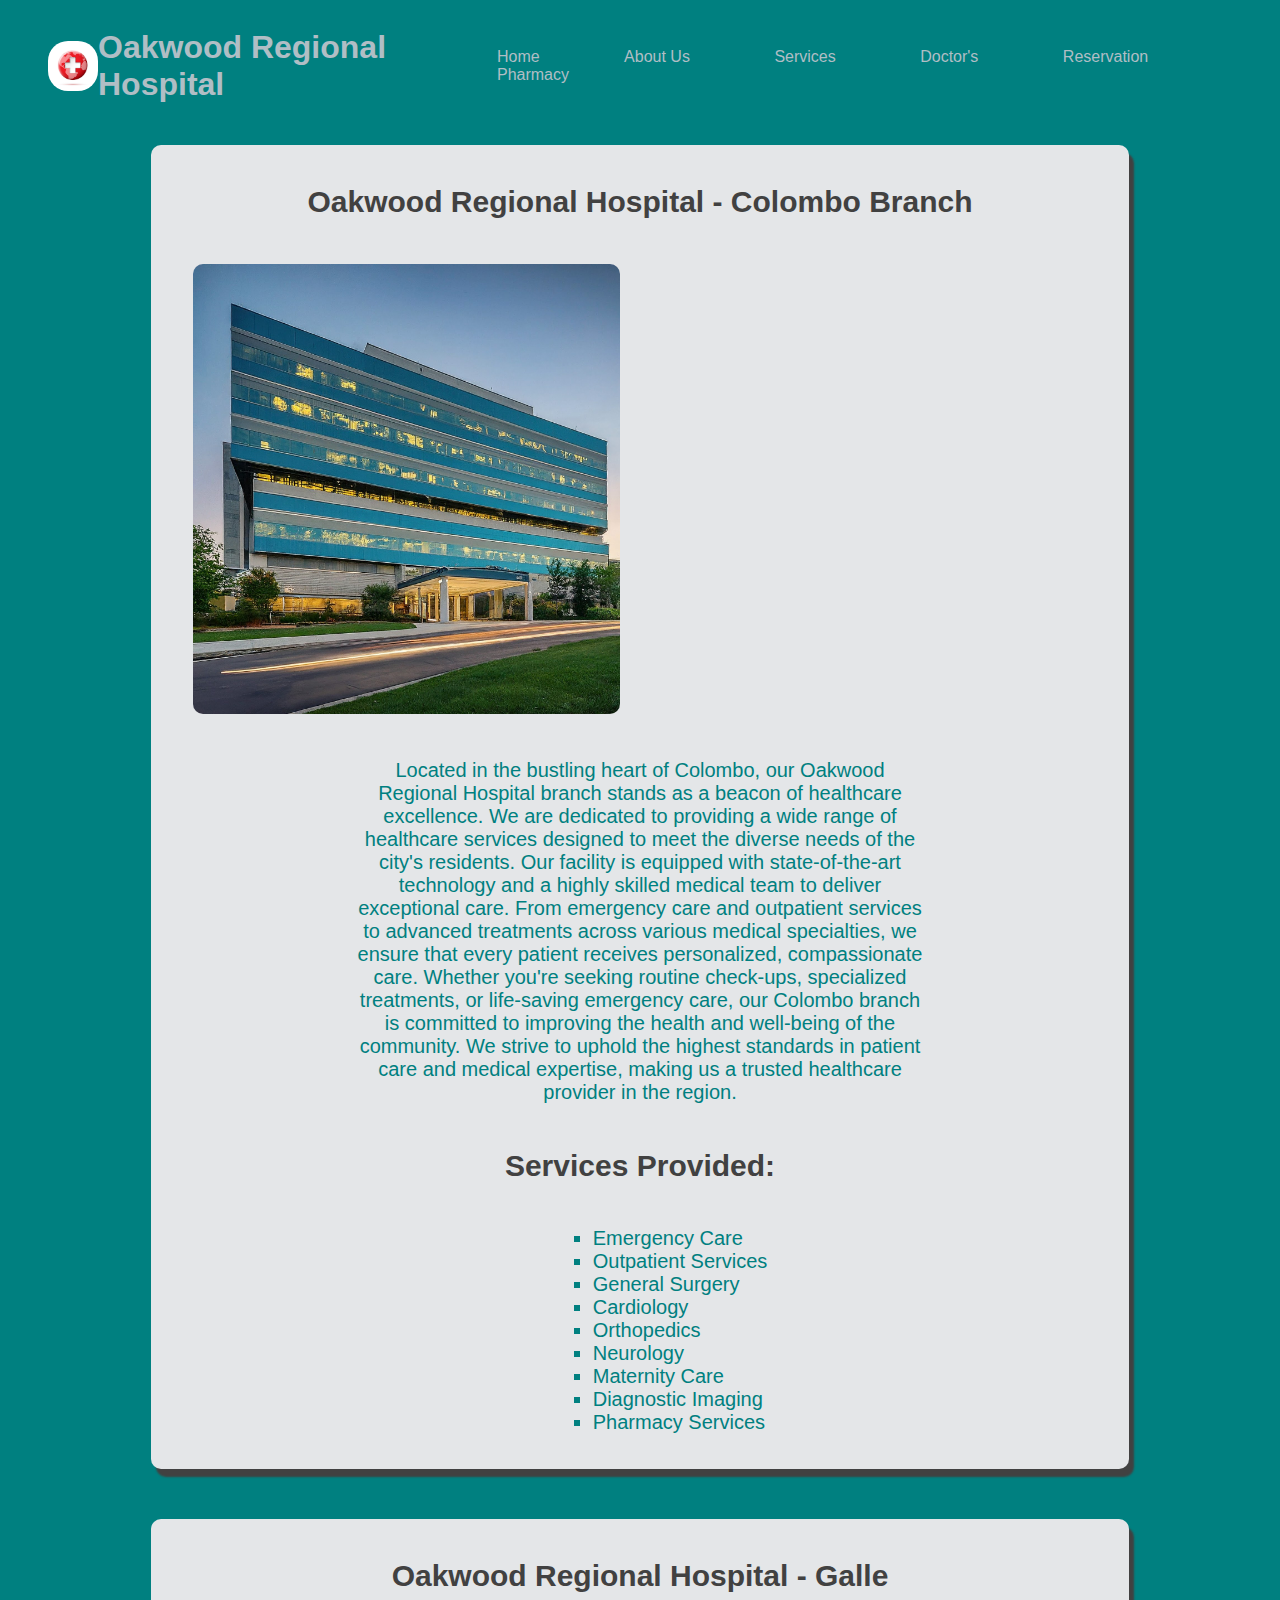
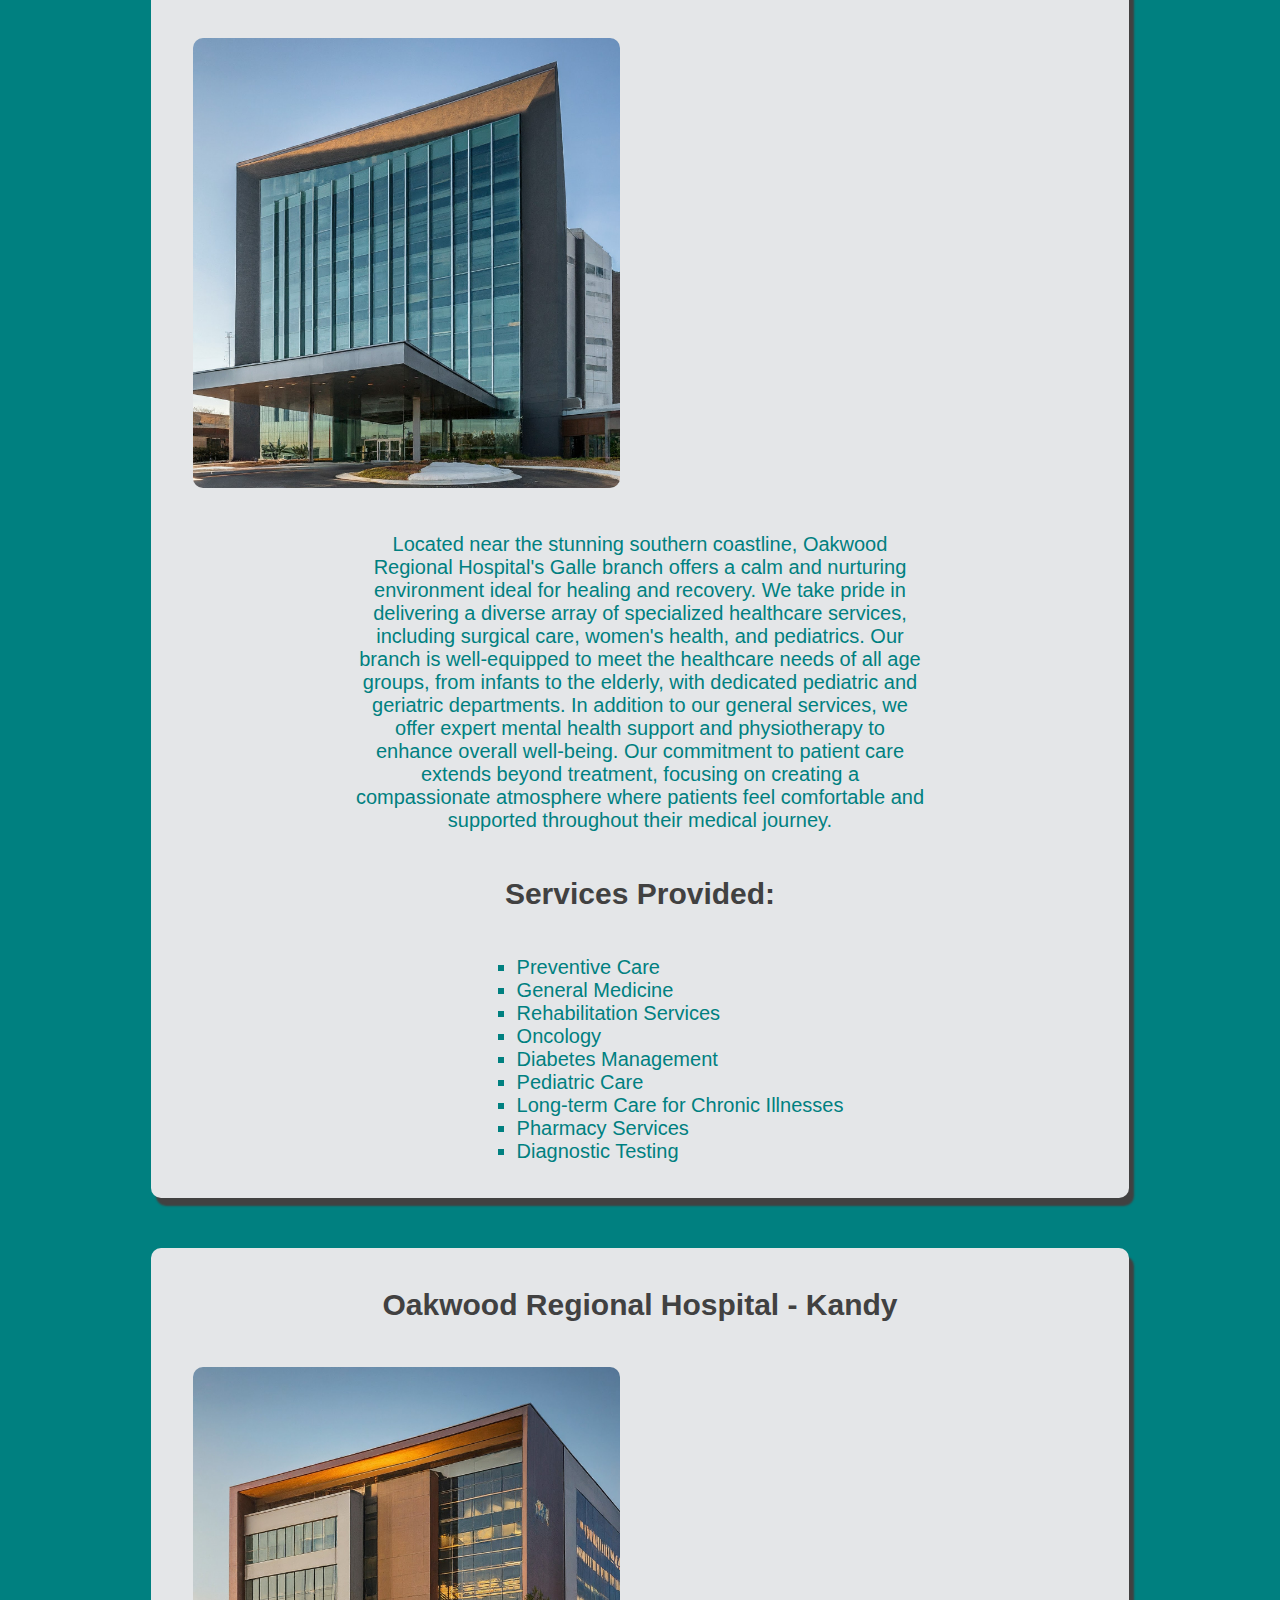
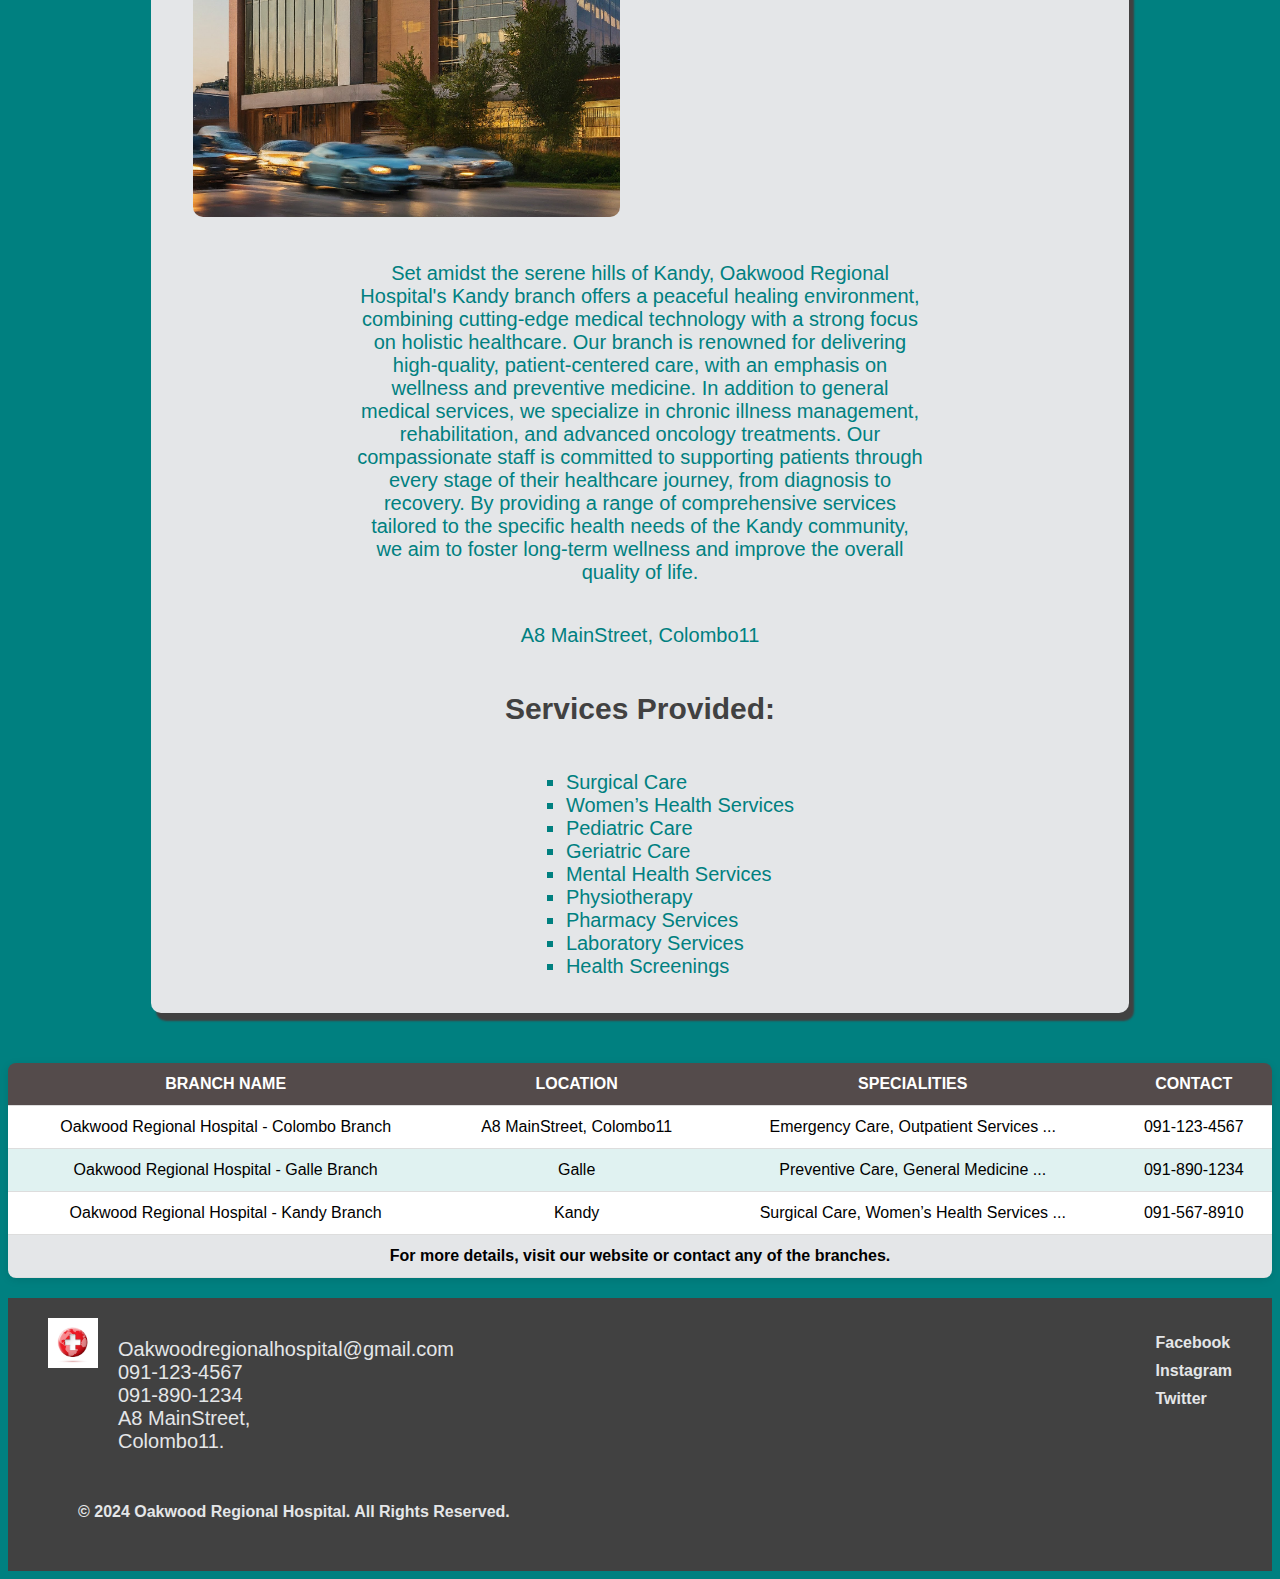
<file: aboutus.html>
<!DOCTYPE html>
<html lang="en">
<head>
    <meta charset="UTF-8">
    <meta name="viewport" content="width=device-width, initial-scale=1.0">
    <link rel="stylesheet" href="styles.css">
    <link rel="apple-touch-icon" sizes="180x180" href="logo/apple-touch-icon.png">
    <link rel="icon" type="image/png" sizes="32x32" href="logo/favicon-32x32.png">
    <link rel="icon" type="image/png" sizes="16x16" href="logo/favicon-16x16.png">
    <link rel="manifest" href="logo/site.webmanifest">
    <link rel="mask-icon" href="logo/safari-pinned-tab.svg" color="#00796b">
    <meta name="apple-mobile-web-app-title" content="Oakwood Regional Hospital">
    <meta name="application-name" content="Oakwood Regional Hospital">
    <meta name="msapplication-TileColor" content="#b91d47">
    <meta name="theme-color" content="#ffffff">
    <title>Oakwood Regional Hospital</title>
</head>
<body>
    <header>
        <img id="logo" src="logo/mainlogo.jpg" alt="Logo">
        <h1>Oakwood Regional Hospital</h1>
        <nav>
            <a href="home.html">Home</a>
            <a href="aboutus.html">About Us</a>
            <a href="services.html">Services</a>
            <a href="doctor's.html">Doctor's</a>
            <a href="reservation.html">Reservation</a>
            <a href="pharmacy.html">Pharmacy</a>
        </nav>
    </header>
    <main>
        <section class="section">
            <div class="title"><h2>Oakwood Regional Hospital - Colombo Branch</h2></div>
            <div class="flex-container">
                <div class="image-content">
                    <img src="images/main01.jpeg" alt="image 01">
                </div>
                <div class="map-content">
                    <iframe src="https://www.google.com/maps/embed?pb=!1m18!1m12!1m3!1d3961.0079492261757!2d79.8757095!3d6.8896503!2m3!1f0!2f0!3f0!3m2!1i1024!2i768!4f13.1!3m3!1m2!1s0x3ae25a2d3e1a1f1b%3A0xe505e16b84fb506e!2sThe%20Lanka%20Hospitals%20Corporation%20PLC!5e0!3m2!1sen!2slk!4v1725702815973!5m2!1sen!2slk" width="600" height="450" style="border:0;" allowfullscreen="" loading="lazy" referrerpolicy="no-referrer-when-downgrade"></iframe>
                </div>
            </div>
            <p>Located in the bustling heart of Colombo, our Oakwood Regional Hospital branch stands as a beacon of healthcare excellence. We are dedicated to providing a wide range of healthcare services designed to meet the diverse needs of the city's residents. Our facility is equipped with state-of-the-art technology and a highly skilled medical team to deliver exceptional care. From emergency care and outpatient services to advanced treatments across various medical specialties, we ensure that every patient receives personalized, compassionate care. Whether you're seeking routine check-ups, specialized treatments, or life-saving emergency care, our Colombo branch is committed to improving the health and well-being of the community. We strive to uphold the highest standards in patient care and medical expertise, making us a trusted healthcare provider in the region.</p>
            <h2>Services Provided:</h2>
            <ul>
                <li>Emergency Care</li>
                <li>Outpatient Services</li>
                <li>General Surgery</li>
                <li>Cardiology</li>
                <li>Orthopedics</li>
                <li>Neurology</li>
                <li>Maternity Care</li>
                <li>Diagnostic Imaging</li>
                <li>Pharmacy Services</li>
            </ul>
        </section>
        
        <section class="section">
            <div class="title"><h2>Oakwood Regional Hospital - Galle</h2></div>
            <div class="flex-container">
                <div class="image-content">
                    <img src="images/main02.jpeg" alt="image 01">
                </div>
                <div class="map-content">
                    <iframe src="https://www.google.com/maps/embed?pb=!1m18!1m12!1m3!1d3967.70073819924!2d80.2159411!3d6.0357427999999995!2m3!1f0!2f0!3f0!3m2!1i1024!2i768!4f13.1!3m3!1m2!1s0x3ae173bb8fdf788b%3A0x66e808382c238ed!2sAsiri%20Hospital%20Galle!5e0!3m2!1sen!2slk!4v1725702697261!5m2!1sen!2slk" width="600" height="450" style="border:0;" allowfullscreen="" loading="lazy" referrerpolicy="no-referrer-when-downgrade"></iframe>
                </div>
            </div>
            <p>Located near the stunning southern coastline, Oakwood Regional Hospital's Galle branch offers a calm and nurturing environment ideal for healing and recovery. We take pride in delivering a diverse array of specialized healthcare services, including surgical care, women's health, and pediatrics. Our branch is well-equipped to meet the healthcare needs of all age groups, from infants to the elderly, with dedicated pediatric and geriatric departments. In addition to our general services, we offer expert mental health support and physiotherapy to enhance overall well-being. Our commitment to patient care extends beyond treatment, focusing on creating a compassionate atmosphere where patients feel comfortable and supported throughout their medical journey.</p>
            <h2>Services Provided:</h2>
            <ul>
                <li>Preventive Care</li>
                <li>General Medicine</li>
                <li>Rehabilitation Services</li>
                <li>Oncology</li>
                <li>Diabetes Management</li>
                <li>Pediatric Care</li>
                <li>Long-term Care for Chronic Illnesses</li>
                <li>Pharmacy Services</li>
                <li>Diagnostic Testing</li>
            </ul>
        </section>
        
        <section class="section">
            <div class="title"><h2>Oakwood Regional Hospital - Kandy</h2></div>
            <div class="flex-container">
                <div class="image-content">
                    <img src="images/main03.jpeg" alt="image 01">
                </div>
                <div class="map-content">
                    <iframe src="https://www.google.com/maps/embed?pb=!1m18!1m12!1m3!1d1978.7987244266967!2d80.63167960000001!3d7.2865578499999994!2m3!1f0!2f0!3f0!3m2!1i1024!2i768!4f13.1!3m3!1m2!1s0x3ae36882b22910bf%3A0x82b71793a1e570c5!2sNational%20Hospital%20-%20Kandy!5e0!3m2!1sen!2slk!4v1725702858815!5m2!1sen!2slk" width="600" height="450" style="border:0;" allowfullscreen="" loading="lazy" referrerpolicy="no-referrer-when-downgrade"></iframe>
                </div>
            </div>
            <p>Set amidst the serene hills of Kandy, Oakwood Regional Hospital's Kandy branch offers a peaceful healing environment, combining cutting-edge medical technology with a strong focus on holistic healthcare. Our branch is renowned for delivering high-quality, patient-centered care, with an emphasis on wellness and preventive medicine. In addition to general medical services, we specialize in chronic illness management, rehabilitation, and advanced oncology treatments. Our compassionate staff is committed to supporting patients through every stage of their healthcare journey, from diagnosis to recovery. By providing a range of comprehensive services tailored to the specific health needs of the Kandy community, we aim to foster long-term wellness and improve the overall quality of life.</p>
            <p>A8 MainStreet, Colombo11</p>
            <h2>Services Provided:</h2>
            <ul>
                <li>Surgical Care</li>
                <li>Women’s Health Services</li>
                <li>Pediatric Care</li>
                <li>Geriatric Care</li>
                <li>Mental Health Services</li>
                <li>Physiotherapy</li>
                <li>Pharmacy Services</li>
                <li>Laboratory Services</li>
                <li>Health Screenings</li>
            </ul>
        </section>
        <table>
            <thead>
                <tr>
                    <th>Branch Name</th>
                    <th>Location</th>
                    <th>Specialities</th>
                    <th>Contact</th>
                </tr>
            </thead>
            <tbody>
                <tr>
                    <td class="title">Oakwood Regional Hospital - Colombo Branch</td>
                    <td>A8 MainStreet, Colombo11</td>
                    <td>Emergency Care, Outpatient Services ...</td>
                    <td>091-123-4567</td>
                </tr>
                <tr>
                    <td class="title">Oakwood Regional Hospital - Galle Branch</td>
                    <td>Galle</td>
                    <td>Preventive Care, General Medicine ...</td>
                    <td>091-890-1234</td>
                </tr>
                <tr>
                    <td class="title">Oakwood Regional Hospital - Kandy Branch</td>
                    <td>Kandy</td>
                    <td>Surgical Care, Women’s Health Services ...</td>
                    <td>091-567-8910</td>
                </tr>
            </tbody>
            <tfoot>
                <tr>
                    <td colspan="4">For more details, visit our website or contact any of the branches.</td>
                </tr>
            </tfoot>
        </table>
    </main>
    <footer>
        <div class="footer-container">
            <div class="footer-left">
                <img src="logo/mainlogo.jpg" alt="Logo" class="footer-logo">
                <p>Oakwoodregionalhospital@gmail.com<br>091-123-4567 <br>091-890-1234 <br>A8 MainStreet, Colombo11.</p>
            </div>
            <div class="footer-right">
                <ul>
                    <li><a href="#">Facebook</a></li>
                    <li><a href="#">Instagram</a></li>
                    <li><a href="#">Twitter</a></li>
                </ul>
            </div>
        </div>
        <div class="footer-bottom">
            <p>&copy; 2024 Oakwood Regional Hospital. All Rights Reserved.</p>
        </div>
    </footer>
</body>
</html>
</file>
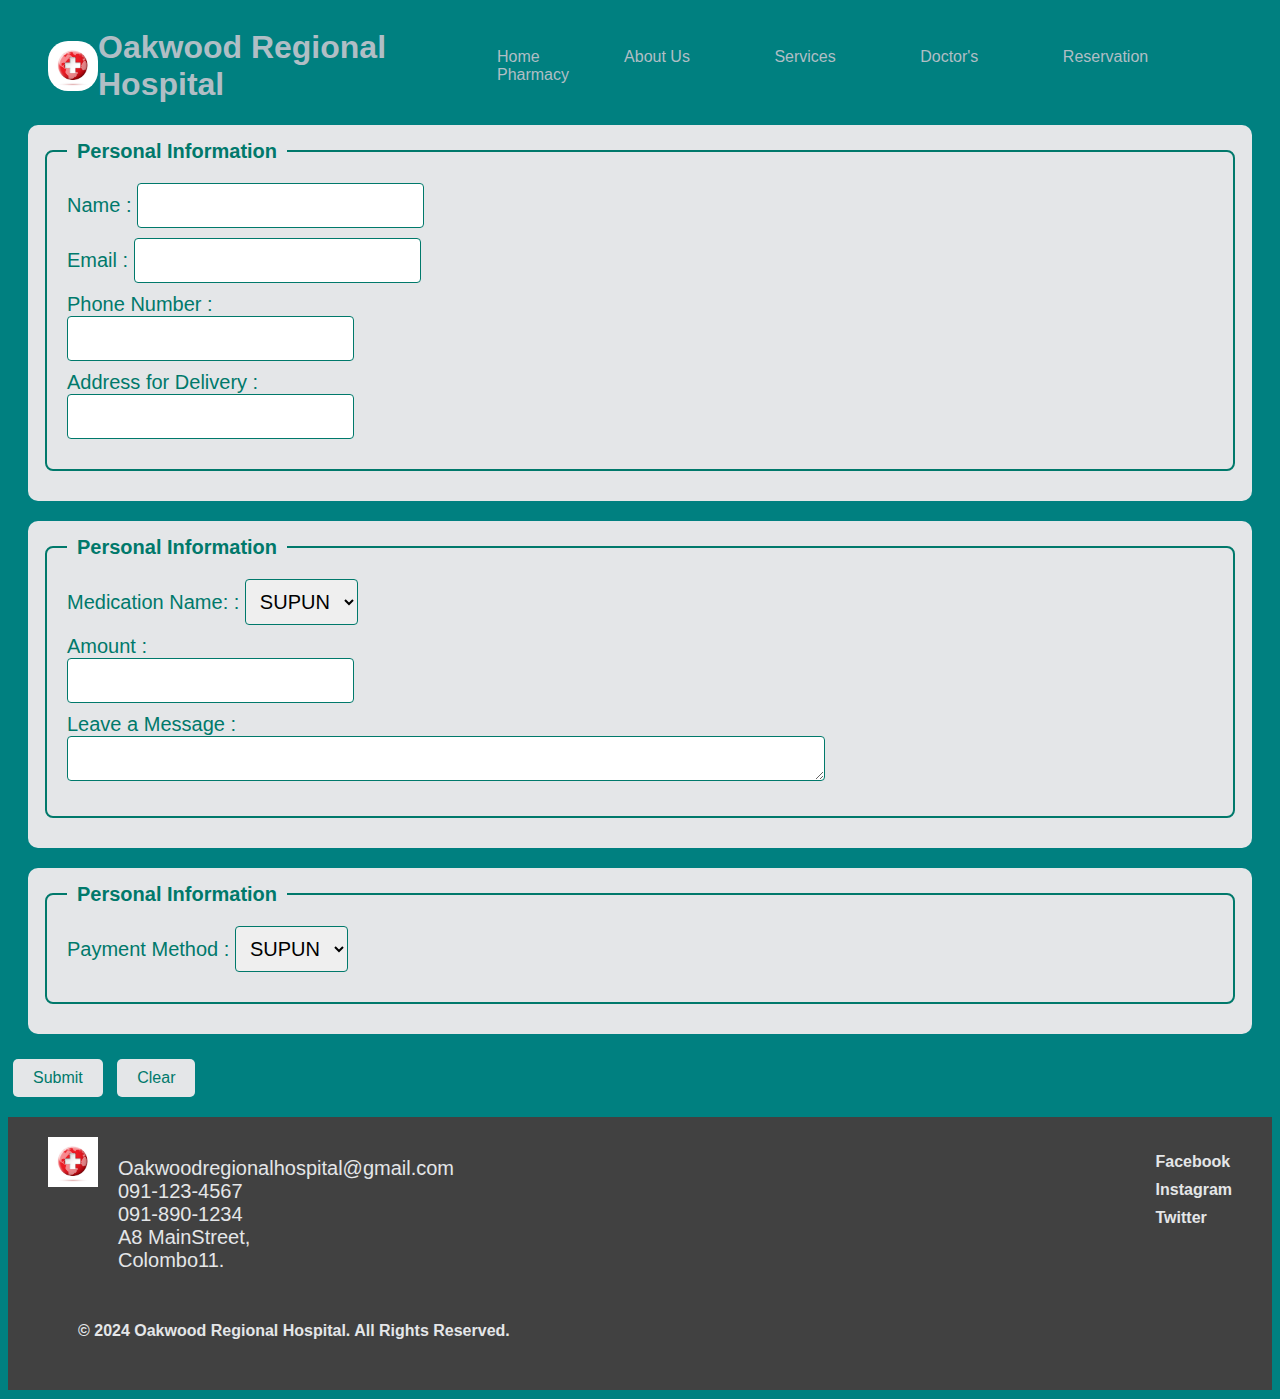
<file: pharmacy.html>
<!DOCTYPE html>
<html lang="en">
<head>
    <meta charset="UTF-8">
    <meta name="viewport" content="width=device-width, initial-scale=1.0">
    <link rel="stylesheet" href="styles.css">
    <link rel="apple-touch-icon" sizes="180x180" href="logo/apple-touch-icon.png">
    <link rel="icon" type="image/png" sizes="32x32" href="logo/favicon-32x32.png">
    <link rel="icon" type="image/png" sizes="16x16" href="logo/favicon-16x16.png">
    <link rel="manifest" href="logo/site.webmanifest">
    <link rel="mask-icon" href="logo/safari-pinned-tab.svg" color="#00796b">
    <meta name="apple-mobile-web-app-title" content="Oakwood Regional Hospital">
    <meta name="application-name" content="Oakwood Regional Hospital">
    <meta name="msapplication-TileColor" content="#b91d47">
    <meta name="theme-color" content="#ffffff">
    <title>Oakwood Regional Hospital</title>
</head>
<body>
    <header>
        <img id="logo" src="logo/mainlogo.jpg" alt="Logo">
        <h1>Oakwood Regional Hospital</h1>
        <nav>
            <a href="index.html">Home</a>
            <a href="aboutus.html">About Us</a>
            <a href="services.html">Services</a>
            <a href="doctor's.html">Doctor's</a>
            <a href="reservation.html">Reservation</a>
            <a href="pharmacy.html">Pharmacy</a>
        </nav>
    </header>
    <main>
        <form action="#">
            <section id="form01">
                <fieldset>
                    <legend>Personal Information</legend>
                    
                    <label for="firstName">Name : </label>
                    <input type="text" id="firstName" name="firstName"><br>

                    <label for="email">Email : </label>
                    <input type="email" id="email" name="email"><br>

                    <label for="text">Phone Number : </label><br>
                    <input type="text" name="Phone" id="text" maxlength="10"><br>

                    <label for="address">Address for Delivery : </label><br>
                    <input type="text" id="address" name="address"><br>

                </fieldset>
            </section>
            <section id="form02">
                <fieldset>

                    <legend>Personal Information</legend>
                    
                    <label for="medicationname">Medication Name:  : </label>
                    <select name="medicationname" id="medicationname">
                        <option value="onetime">SUPUN</option>
                        <option value="monthly">KASUN</option>
                        <option value="annual">KAMAL</option>
                    </select>
                    <br>
                    <label for="address">Amount : <br>
                    <input type="text" id="address" name="address"><br>

                    <label for="textarea01">Leave a Message : </label><br>
                    <textarea name="comments" id="textarea01" cols="60" rows="1"></textarea>
                </fieldset>
            </section>
            <section id="form04">
                <fieldset>
                    <legend>Personal Information</legend>

                    <label for="paymentmethod">Payment Method : </label>
                        <select name="paymentmethod" id="paymentmethod">
                            <option value="onetime">SUPUN</option>
                            <option value="monthly">KASUN</option>
                            <option value="annual">KAMAL</option>
                        </select>
                    <br>
                </fieldset>
            </section>
            <section>
                <input type="submit" id="submit01">
                <input type="reset" id="reset01" value="Clear">
            </section>
        </form>
    </main>
    <footer>
        <div class="footer-container">
            <div class="footer-left">
                <img src="logo/mainlogo.jpg" alt="Logo" class="footer-logo">
                <p>Oakwoodregionalhospital@gmail.com<br>091-123-4567 <br>091-890-1234 <br>A8 MainStreet, Colombo11.</p>
            </div>
            <div class="footer-right">
                <ul>
                    <li><a href="#">Facebook</a></li>
                    <li><a href="#">Instagram</a></li>
                    <li><a href="#">Twitter</a></li>
                </ul>
            </div>
        </div>
        <div class="footer-bottom">
            <p>&copy; 2024 Oakwood Regional Hospital. All Rights Reserved.</p>
        </div>
    </footer>
</body>
</html>
</file>
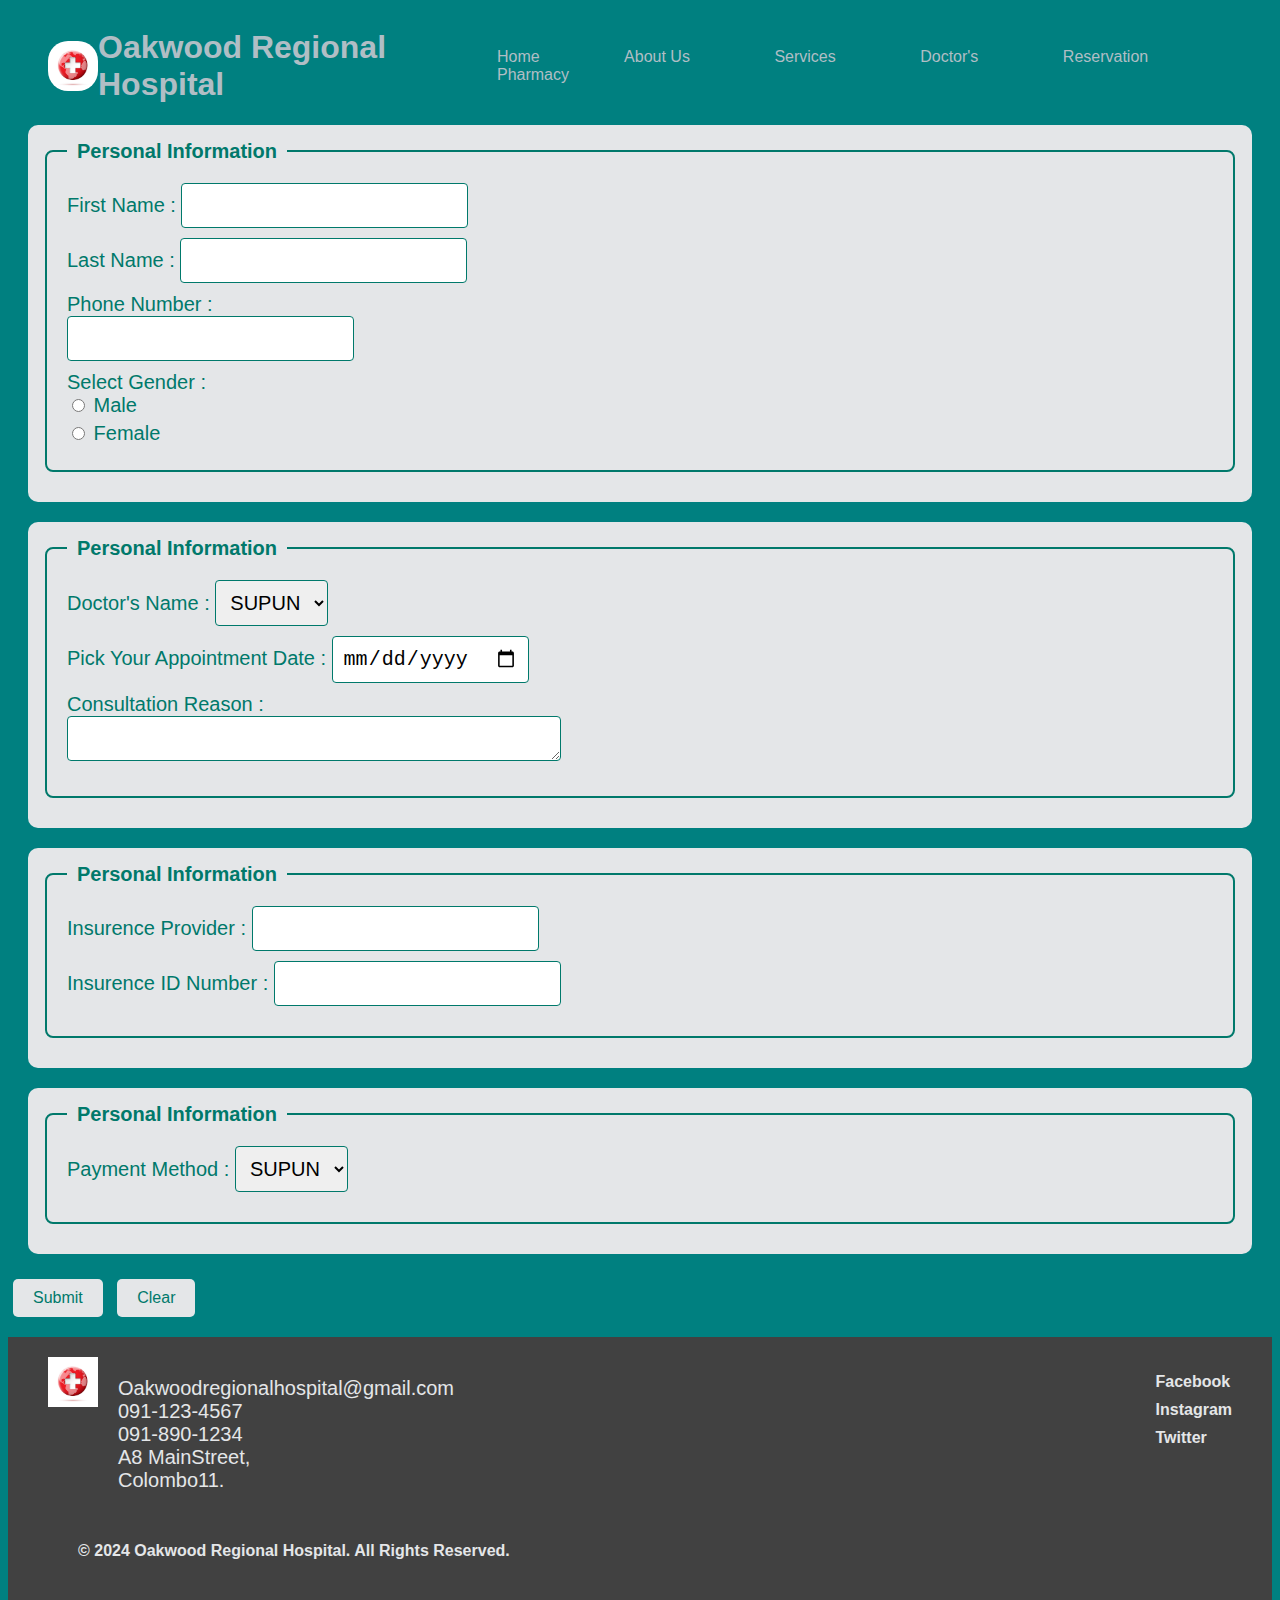
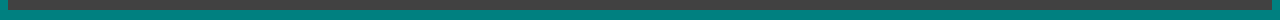
<file: reservation.html>
<!DOCTYPE html>
<html lang="en">
<head>
    <meta charset="UTF-8">
    <meta name="viewport" content="width=device-width, initial-scale=1.0">
    <link rel="stylesheet" href="styles.css">
    <link rel="apple-touch-icon" sizes="180x180" href="logo/apple-touch-icon.png">
    <link rel="icon" type="image/png" sizes="32x32" href="logo/favicon-32x32.png">
    <link rel="icon" type="image/png" sizes="16x16" href="logo/favicon-16x16.png">
    <link rel="manifest" href="logo/site.webmanifest">
    <link rel="mask-icon" href="logo/safari-pinned-tab.svg" color="#00796b">
    <meta name="apple-mobile-web-app-title" content="Oakwood Regional Hospital">
    <meta name="application-name" content="Oakwood Regional Hospital">
    <meta name="msapplication-TileColor" content="#b91d47">
    <meta name="theme-color" content="#ffffff">
    <title>Oakwood Regional Hospital</title>
</head>
<body>
    <header>
        <img id="logo" src="logo/mainlogo.jpg" alt="Logo">
        <h1>Oakwood Regional Hospital</h1>
        <nav>
            <a href="home.html">Home</a>
            <a href="aboutus.html">About Us</a>
            <a href="services.html">Services</a>
            <a href="doctor's.html">Doctor's</a>
            <a href="reservation.html">Reservation</a>
            <a href="pharmacy.html">Pharmacy</a>
        </nav>
    </header>
    <main>
        <form action="#">
            <section id="form01">
                <fieldset>
                    <legend>Personal Information</legend>
                    
                    <label for="firstName">First Name : </label>
                    <input type="text" id="firstName" name="firstName"><br>

                    <label for="lastName">Last Name : </label>
                    <input type="text" id="lastName" name="lastName"><br>

                    <label for="text02">Phone Number :</label><br>
                    <input type="text" name="Phone" id="text02" maxlength="10"><br>

                    <label>Select Gender : </label><br>
                    <input type="radio" id="male" name="gender" value="male">
                    <label for="male">Male</label><br>

                    <input type="radio" id="female" name="gender" value="female">
                    <label for="female">Female</label><br>
                </fieldset>
            </section>
            <section id="form02">
                <fieldset>

                    <legend>Personal Information</legend>
                    
                    <label for="doctorname">Doctor's Name : </label>
                    <select name="doctorname" id="doctorname">
                        <option value="onetime">SUPUN</option>
                        <option value="monthly">KASUN</option>
                        <option value="annual">KAMAL</option>
                    </select>
                    <br>
                    <lebal for="date01">Pick Your Appointment Date : </lebal>
                    <input type="date" name="consultingdate" id="date" max="2024-9-01"><br>

                    <label for="textarea01">Consultation Reason : </label><br>
                    <textarea name="comments" id="textarea01" cols="38" rows="1"></textarea>
                </fieldset>
            </section>
            <section id="form03">
                <fieldset>
                    <legend id="form03h2">Personal Information</legend>
                    
                    <label for="Insurenceprovider">Insurence Provider : </label>
                    <input type="text" id="Insurenceprovider" name="Insurenceprovider"><br>
    
                    <label for="Insurenceid">Insurence ID Number : </label>
                    <input type="text" id="Insurenceid" name="Insurenceid"><br>
                </fieldset>
            </section>
            <section id="form04">
                <fieldset>
                    <legend>Personal Information</legend>

                    <label for="paymentmethod">Payment Method : </label>
                        <select name="paymentmethod" id="paymentmethod">
                            <option value="onetime">SUPUN</option>
                            <option value="monthly">KASUN</option>
                            <option value="annual">KAMAL</option>
                        </select>
                    <br>
                </fieldset>
            </section>
            <section>
                <input type="submit" id="submit01">
                <input type="reset" id="reset01" value="Clear">
            </section>
        </form>
    </main>
    <footer>
        <div class="footer-container">
            <div class="footer-left">
                <img src="logo/mainlogo.jpg" alt="Logo" class="footer-logo">
                <p>Oakwoodregionalhospital@gmail.com<br>091-123-4567 <br>091-890-1234 <br>A8 MainStreet, Colombo11.</p>
            </div>
            <div class="footer-right">
                <ul>
                    <li><a href="#">Facebook</a></li>
                    <li><a href="#">Instagram</a></li>
                    <li><a href="#">Twitter</a></li>
                </ul>
            </div>
        </div>
        <div class="footer-bottom">
            <p>&copy; 2024 Oakwood Regional Hospital. All Rights Reserved.</p>
        </div>
    </footer>
</body>
</html>
</file>
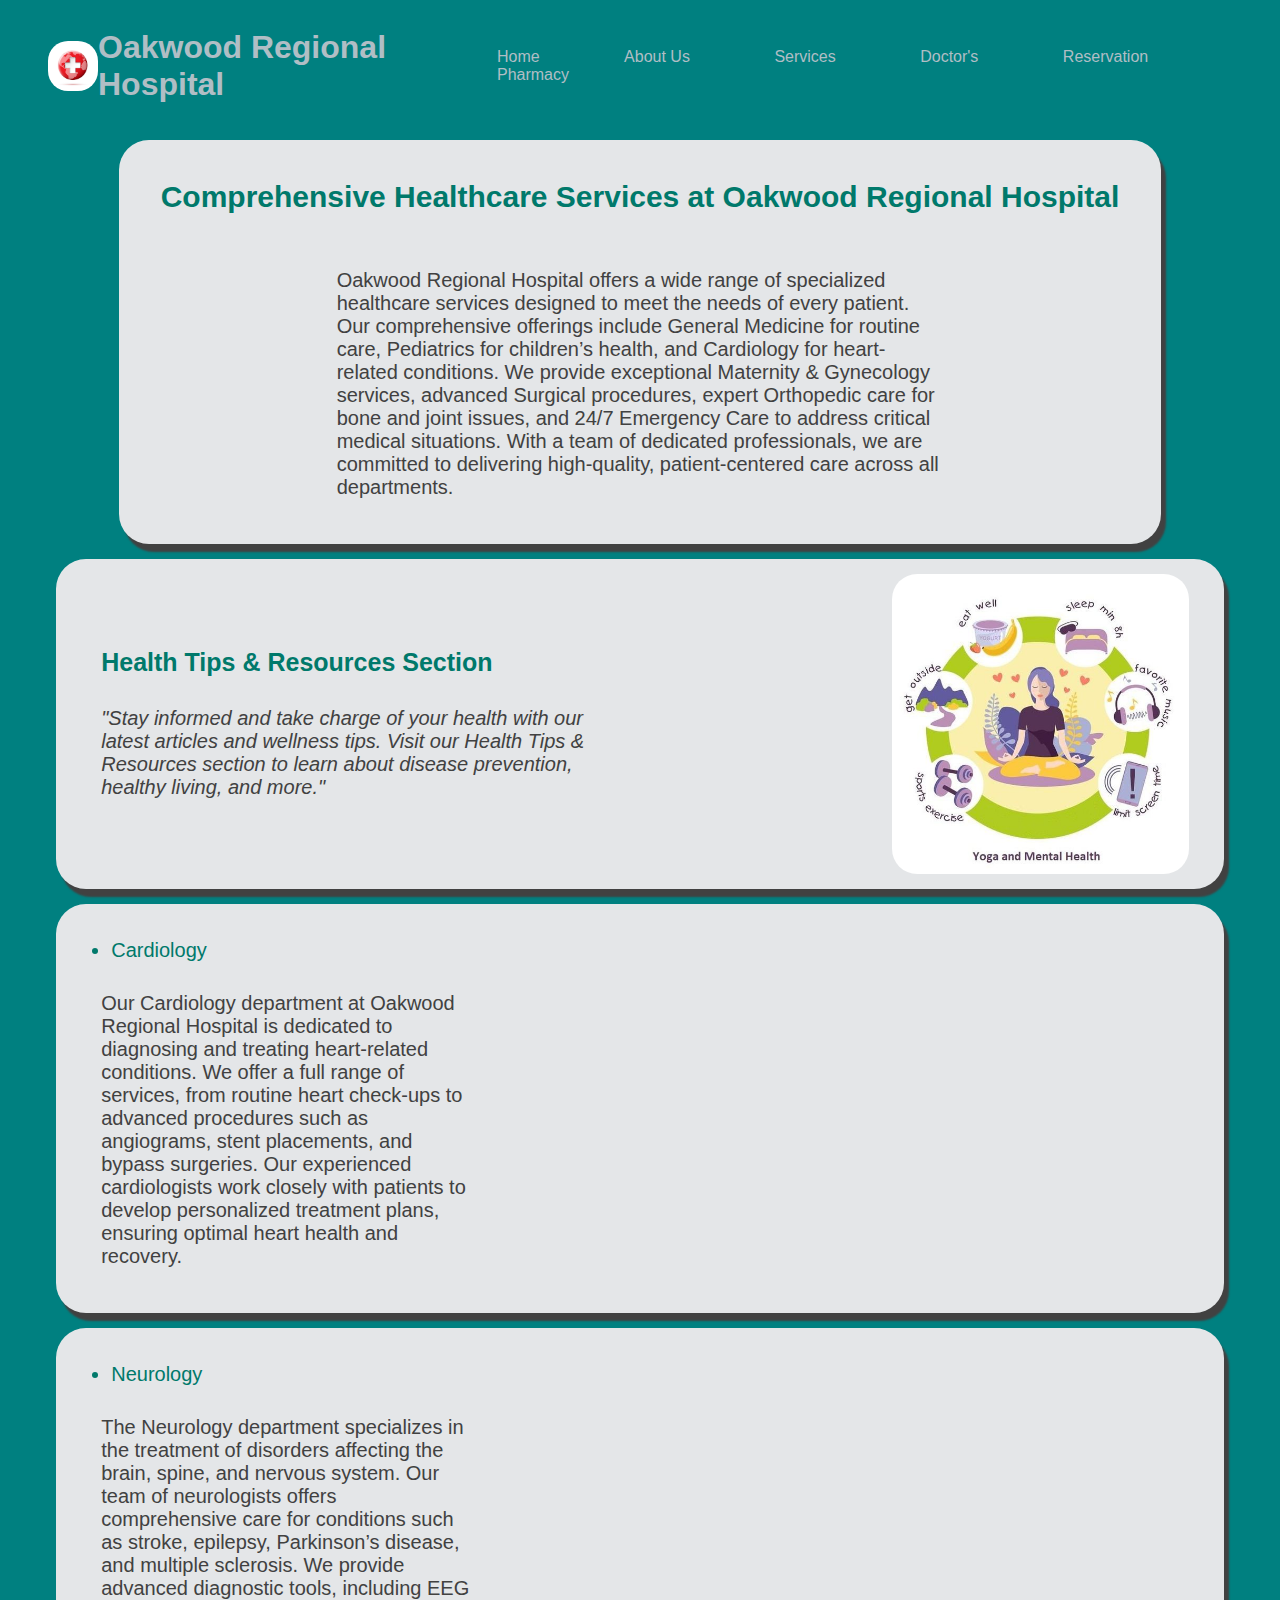
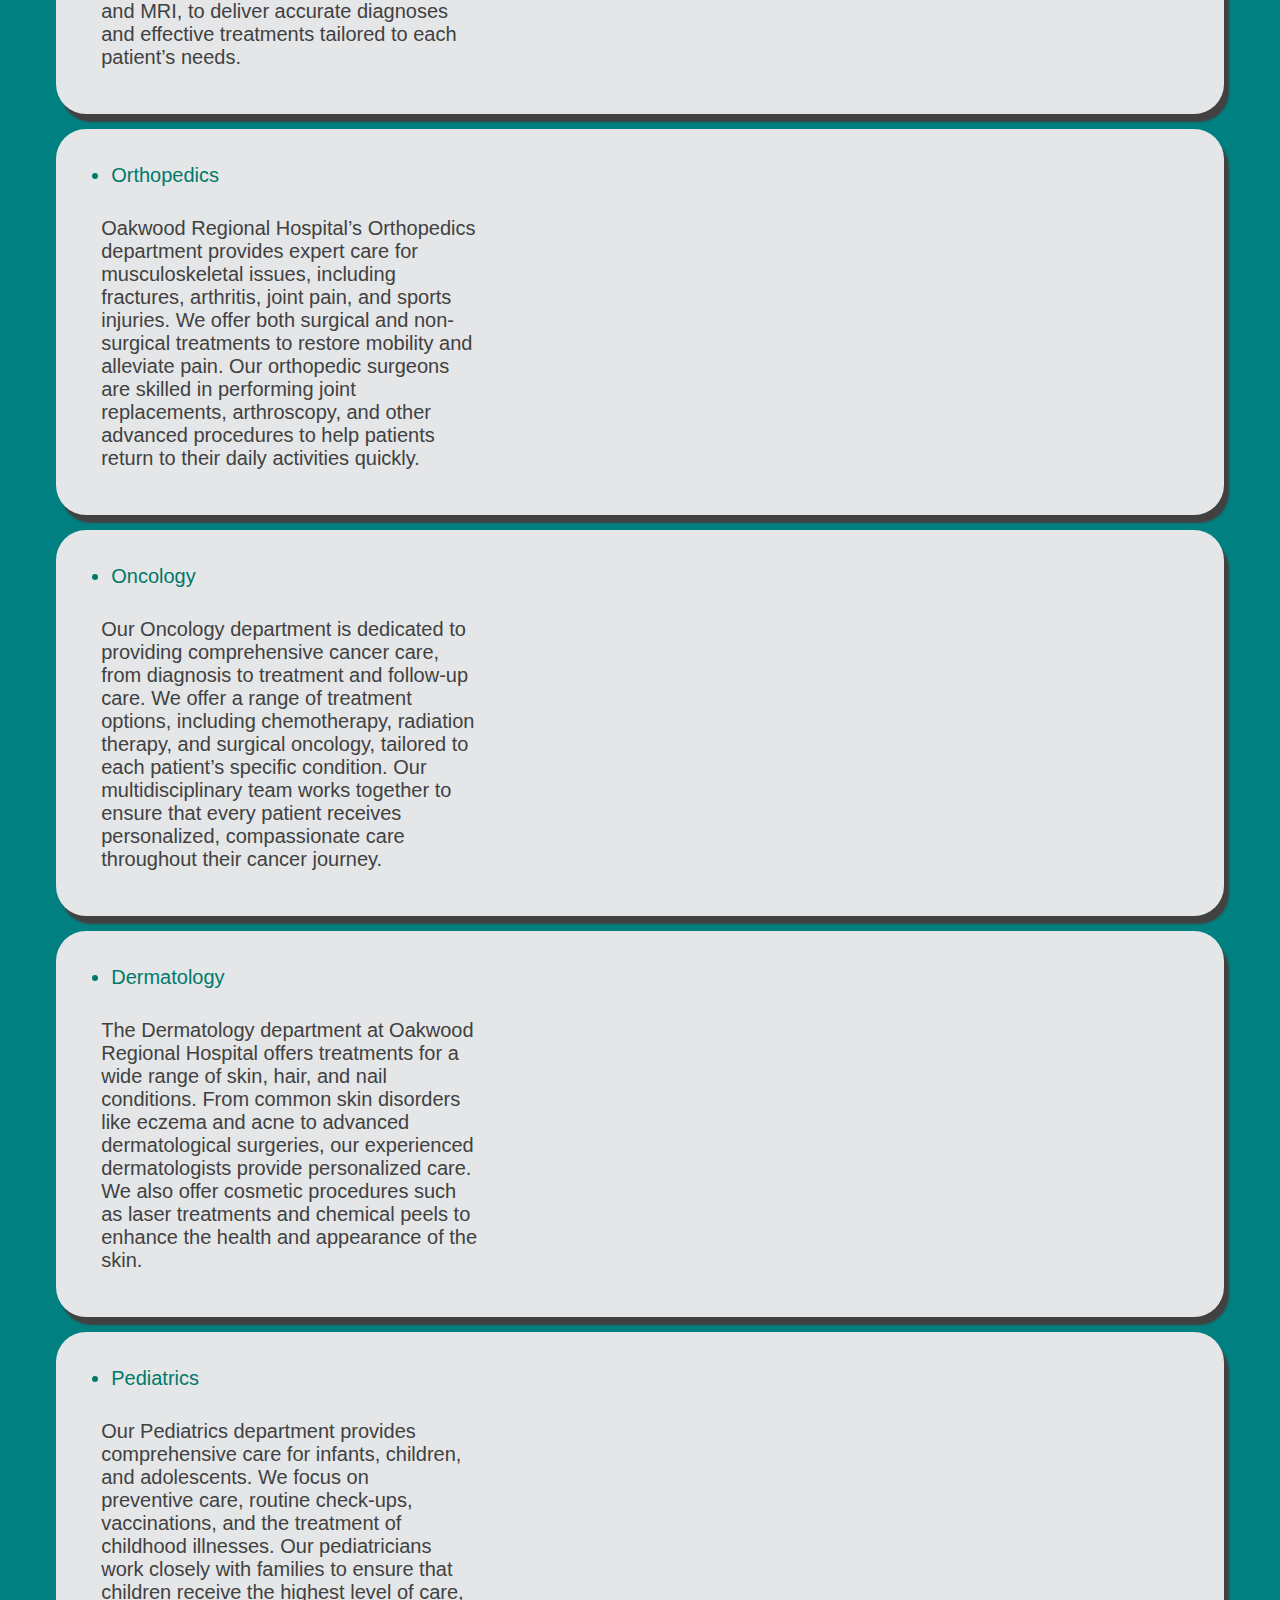
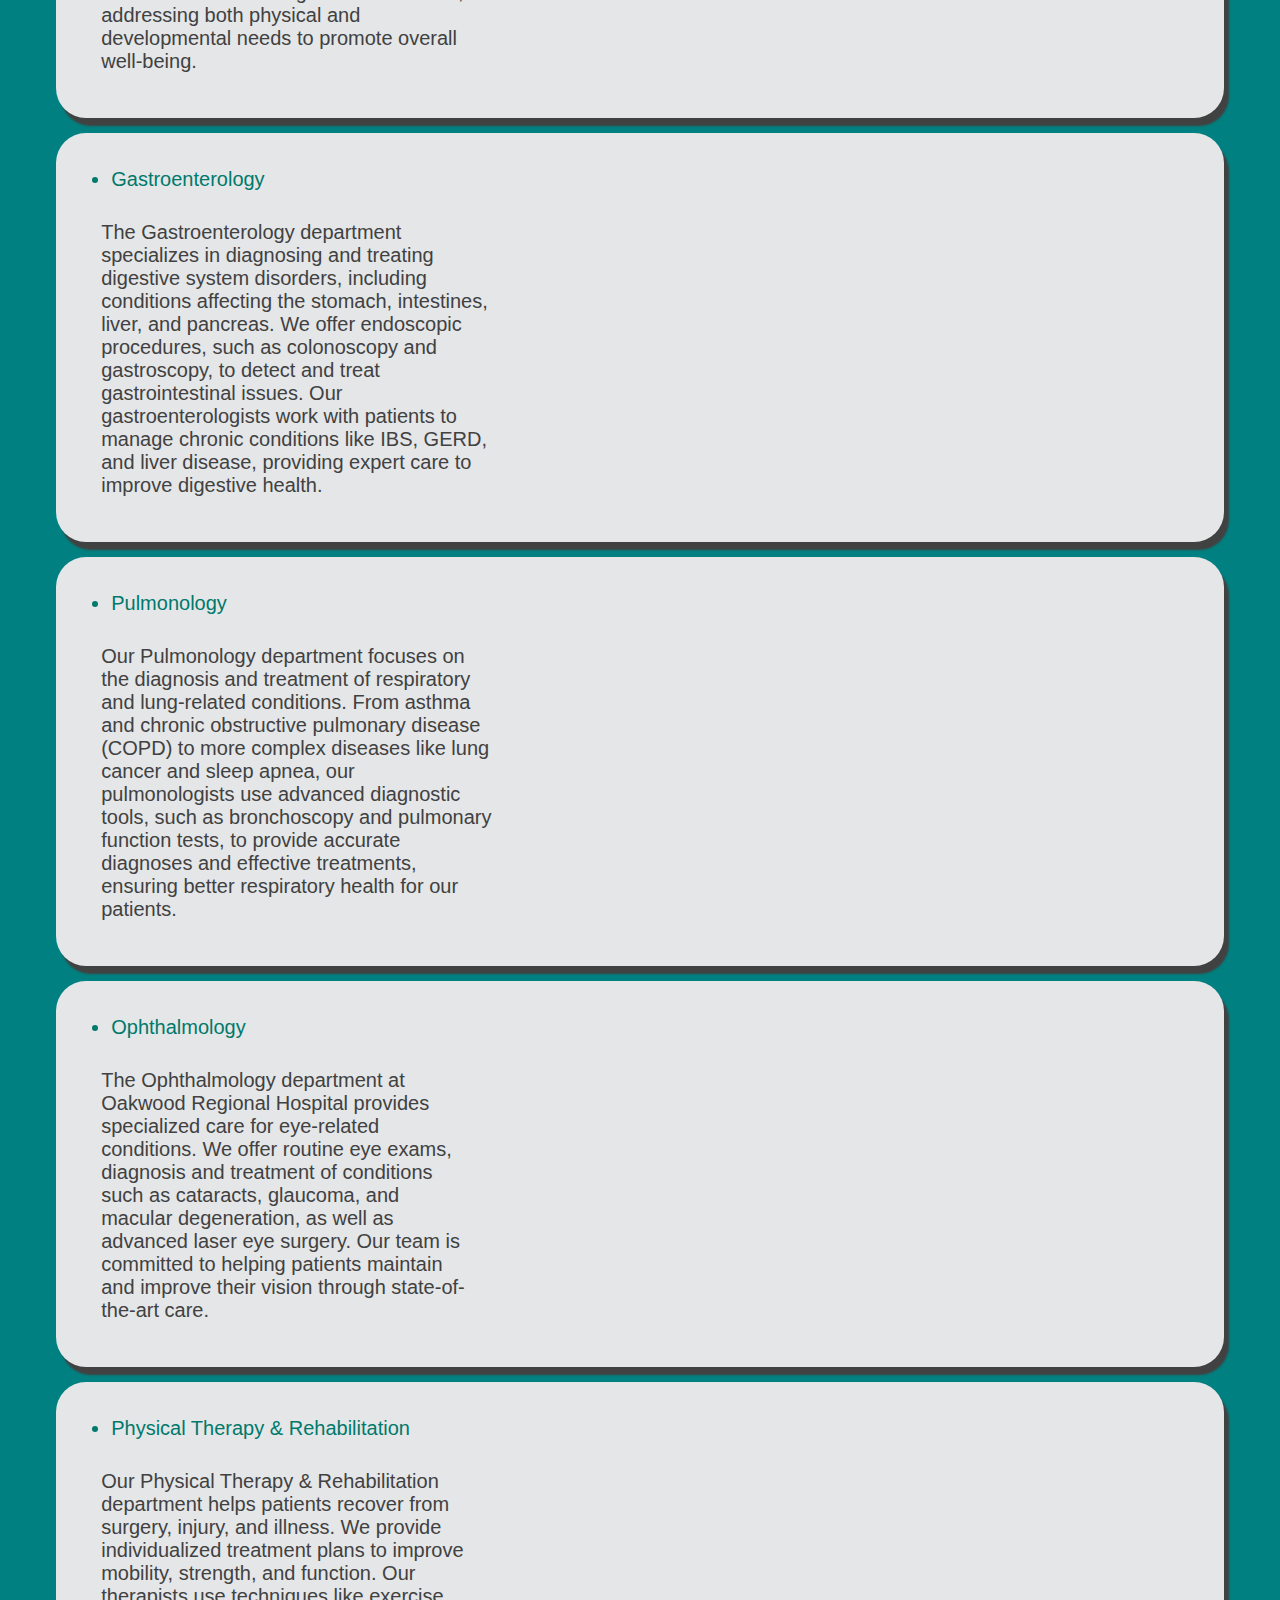
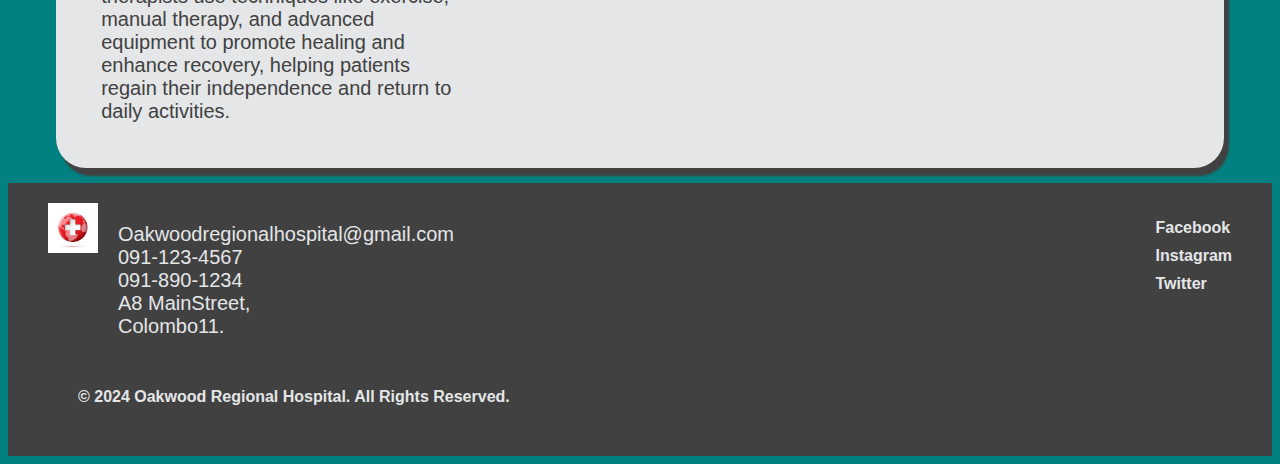
<file: services.html>
<!DOCTYPE html>
<html lang="en">
<head>
    <meta charset="UTF-8">
    <meta name="viewport" content="width=device-width, initial-scale=1.0">
    <link rel="stylesheet" href="styles.css">
    <link rel="apple-touch-icon" sizes="180x180" href="logo/apple-touch-icon.png">
    <link rel="icon" type="image/png" sizes="32x32" href="logo/favicon-32x32.png">
    <link rel="icon" type="image/png" sizes="16x16" href="logo/favicon-16x16.png">
    <link rel="manifest" href="logo/site.webmanifest">
    <link rel="mask-icon" href="logo/safari-pinned-tab.svg" color="#00796b">
    <meta name="apple-mobile-web-app-title" content="Oakwood Regional Hospital">
    <meta name="application-name" content="Oakwood Regional Hospital">
    <meta name="msapplication-TileColor" content="#b91d47">
    <meta name="theme-color" content="#ffffff">
    <title>Oakwood Regional Hospital</title>
</head>
<body>
    <header>
        <img id="logo" src="logo/mainlogo.jpg" alt="Logo">
        <h1>Oakwood Regional Hospital</h1>
        <nav>
            <a href="home.html">Home</a>
            <a href="aboutus.html">About Us</a>
            <a href="services.html">Services</a>
            <a href="doctor's.html">Doctor's</a>
            <a href="reservation.html">Reservation</a>
            <a href="pharmacy.html">Pharmacy</a>
        </nav>
    </header>
    <main>
        <section id="sec01">
            <h2>Comprehensive Healthcare Services at Oakwood Regional Hospital</h2>
            <p>Oakwood Regional Hospital offers a wide range of specialized healthcare services designed to meet the needs of every patient. Our comprehensive offerings include General Medicine for routine care, Pediatrics for children’s health, and Cardiology for heart-related conditions. We provide exceptional Maternity & Gynecology services, advanced Surgical procedures, expert Orthopedic care for bone and joint issues, and 24/7 Emergency Care to address critical medical situations. With a team of dedicated professionals, we are committed to delivering high-quality, patient-centered care across all departments.</p>
        </section>
        <section id="sec03">
            <img src="images/healthtips.jpg" alt="hospital image">
            <div>
            <h2>Health Tips & Resources Section</h2>
            <p><i>"Stay informed and take charge of your health with our latest articles and wellness tips. Visit our Health Tips & Resources section to learn about disease prevention, healthy living, and more."</i></p>
            </div>
        </section>

        <section id="sec03">
            <iframe width="3000px" height="250px" src="https://www.youtube.com/embed/28CYhgjrBLA" title="Cardiovascular System Overview, Animation" frameborder="0" allow="accelerometer; autoplay; clipboard-write; encrypted-media; gyroscope; picture-in-picture; web-share" referrerpolicy="strict-origin-when-cross-origin" allowfullscreen></iframe>            <div>
            <ul>
                <li>Cardiology</li>
            </ul>
            <p>Our Cardiology department at Oakwood Regional Hospital is dedicated to diagnosing and treating heart-related conditions. We offer a full range of services, from routine heart check-ups to advanced procedures such as angiograms, stent placements, and bypass surgeries. Our experienced cardiologists work closely with patients to develop personalized treatment plans, ensuring optimal heart health and recovery.</p>
            </div>
        </section>
        <section id="sec03">
            <iframe width="3000px" height="250px" src="https://www.youtube.com/embed/cNaFnRKwpFk" title="How Neurotransmission &amp; brain signals work - 3D animation" frameborder="0" allow="accelerometer; autoplay; clipboard-write; encrypted-media; gyroscope; picture-in-picture; web-share" referrerpolicy="strict-origin-when-cross-origin" allowfullscreen></iframe>            <div>
            <ul>
                <li>Neurology</li>
            </ul>
            <p>The Neurology department specializes in the treatment of disorders affecting the brain, spine, and nervous system. Our team of neurologists offers comprehensive care for conditions such as stroke, epilepsy, Parkinson’s disease, and multiple sclerosis. We provide advanced diagnostic tools, including EEG and MRI, to deliver accurate diagnoses and effective treatments tailored to each patient’s needs.</p>
            </div>
        </section>
        <section id="sec03">
            <iframe width="3000px" height="250px" src="https://www.youtube.com/embed/k90eszXz-b0" title="Visit OrthoIllustrated.com for Patient Education in Orthopaedic Surgery" frameborder="0" allow="accelerometer; autoplay; clipboard-write; encrypted-media; gyroscope; picture-in-picture; web-share" referrerpolicy="strict-origin-when-cross-origin" allowfullscreen></iframe>            <div>
            <ul>
                <li>Orthopedics</li>
            </ul>
            <p>Oakwood Regional Hospital’s Orthopedics department provides expert care for musculoskeletal issues, including fractures, arthritis, joint pain, and sports injuries. We offer both surgical and non-surgical treatments to restore mobility and alleviate pain. Our orthopedic surgeons are skilled in performing joint replacements, arthroscopy, and other advanced procedures to help patients return to their daily activities quickly.</p>
            </div>
        </section>
        <section id="sec03">
            <iframe width="3000px" height="250px" src="https://www.youtube.com/embed/87m19xZ--BE" title="How does a person die from cancer? | 3D Animation" frameborder="0" allow="accelerometer; autoplay; clipboard-write; encrypted-media; gyroscope; picture-in-picture; web-share" referrerpolicy="strict-origin-when-cross-origin" allowfullscreen></iframe>            <div>
            <ul>
                <li>Oncology</li>
            </ul>
            <p>Our Oncology department is dedicated to providing comprehensive cancer care, from diagnosis to treatment and follow-up care. We offer a range of treatment options, including chemotherapy, radiation therapy, and surgical oncology, tailored to each patient’s specific condition. Our multidisciplinary team works together to ensure that every patient receives personalized, compassionate care throughout their cancer journey.</p>
            </div>
        </section>
        <section id="sec03">
            <iframe width="3000px" height="250px" src="https://www.youtube.com/embed/0LVhoJEI66s" title="MILIA EXTRACTION ON THE FOREHEAD" frameborder="0" allow="accelerometer; autoplay; clipboard-write; encrypted-media; gyroscope; picture-in-picture; web-share" referrerpolicy="strict-origin-when-cross-origin" allowfullscreen></iframe>            <div>
            <ul>
                <li>Dermatology</li>
            </ul>
            <p>The Dermatology department at Oakwood Regional Hospital offers treatments for a wide range of skin, hair, and nail conditions. From common skin disorders like eczema and acne to advanced dermatological surgeries, our experienced dermatologists provide personalized care. We also offer cosmetic procedures such as laser treatments and chemical peels to enhance the health and appearance of the skin.</p>
            </div>
        </section>
        <section id="sec03">
            <iframe width="3000px" height="250px" src="https://www.youtube.com/embed/7UXpMTXuPAc" title="Approach to Fever in Children in 10 Minutes (with Red Flags)" frameborder="0" allow="accelerometer; autoplay; clipboard-write; encrypted-media; gyroscope; picture-in-picture; web-share" referrerpolicy="strict-origin-when-cross-origin" allowfullscreen></iframe>            <div>
            <ul>
                <li>Pediatrics</li>
            </ul>
            <p>Our Pediatrics department provides comprehensive care for infants, children, and adolescents. We focus on preventive care, routine check-ups, vaccinations, and the treatment of childhood illnesses. Our pediatricians work closely with families to ensure that children receive the highest level of care, addressing both physical and developmental needs to promote overall well-being.</p>
            </div>
        </section>
        <section id="sec03">
            <iframe width="3000px" height="250px" src="https://www.youtube.com/embed/41DyWi6YnLY" title="Gastrointestinal (GI) Physiology…The Basics (Introduction) | Physiology Series" frameborder="0" allow="accelerometer; autoplay; clipboard-write; encrypted-media; gyroscope; picture-in-picture; web-share" referrerpolicy="strict-origin-when-cross-origin" allowfullscreen></iframe>            <div>
            <ul>
                <li>Gastroenterology</li>
            </ul>
            <p>The Gastroenterology department specializes in diagnosing and treating digestive system disorders, including conditions affecting the stomach, intestines, liver, and pancreas. We offer endoscopic procedures, such as colonoscopy and gastroscopy, to detect and treat gastrointestinal issues. Our gastroenterologists work with patients to manage chronic conditions like IBS, GERD, and liver disease, providing expert care to improve digestive health.</p>
            </div>
        </section>
        <section id="sec03">
            <iframe width="3000px" height="250px" src="https://www.youtube.com/embed/zIBvZIo6ZMs" title="What is a pulmonologist?" frameborder="0" allow="accelerometer; autoplay; clipboard-write; encrypted-media; gyroscope; picture-in-picture; web-share" referrerpolicy="strict-origin-when-cross-origin" allowfullscreen></iframe>            <div>
            <ul>
                <li>Pulmonology</li>
            </ul>
            <p>Our Pulmonology department focuses on the diagnosis and treatment of respiratory and lung-related conditions. From asthma and chronic obstructive pulmonary disease (COPD) to more complex diseases like lung cancer and sleep apnea, our pulmonologists use advanced diagnostic tools, such as bronchoscopy and pulmonary function tests, to provide accurate diagnoses and effective treatments, ensuring better respiratory health for our patients.</p>
            </div>
        </section>
        <section id="sec03">
            <iframe width="3000px" height="250px" src="https://www.youtube.com/embed/Aq3bCNGz_2E" title="Ophthalmology Made Ridiculously Easy | 1st Edition | Digital Book" frameborder="0" allow="accelerometer; autoplay; clipboard-write; encrypted-media; gyroscope; picture-in-picture; web-share" referrerpolicy="strict-origin-when-cross-origin" allowfullscreen></iframe>            <div>
            <ul>
                <li>Ophthalmology</li>
            </ul>
            <p>The Ophthalmology department at Oakwood Regional Hospital provides specialized care for eye-related conditions. We offer routine eye exams, diagnosis and treatment of conditions such as cataracts, glaucoma, and macular degeneration, as well as advanced laser eye surgery. Our team is committed to helping patients maintain and improve their vision through state-of-the-art care.</p>
            </div>
        </section>
        <section id="sec03">
            <iframe width="3000px" height="250px" src="https://www.youtube.com/embed/z0sBt01pGqM" title="How Physical Therapists can Specialize in Specific Sports Rehabilitation" frameborder="0" allow="accelerometer; autoplay; clipboard-write; encrypted-media; gyroscope; picture-in-picture; web-share" referrerpolicy="strict-origin-when-cross-origin" allowfullscreen></iframe>            <div>
            <ul>
                <li>Physical Therapy & Rehabilitation</li>
            </ul>
            <p>Our Physical Therapy & Rehabilitation department helps patients recover from surgery, injury, and illness. We provide individualized treatment plans to improve mobility, strength, and function. Our therapists use techniques like exercise, manual therapy, and advanced equipment to promote healing and enhance recovery, helping patients regain their independence and return to daily activities.</p>
            </div>
        </section>
    
    </main>
    <footer>
        <div class="footer-container">
            <div class="footer-left">
                <img src="logo/mainlogo.jpg" alt="Logo" class="footer-logo">
                <p>Oakwoodregionalhospital@gmail.com<br>091-123-4567 <br>091-890-1234 <br>A8 MainStreet, Colombo11.</p>
            </div>
            <div class="footer-right">
                <ul>
                    <li><a href="#">Facebook</a></li>
                    <li><a href="#">Instagram</a></li>
                    <li><a href="#">Twitter</a></li>
                </ul>
            </div>
        </div>
        <div class="footer-bottom">
            <p>&copy; 2024 Oakwood Regional Hospital. All Rights Reserved.</p>
        </div>
    </footer>

</body>
</html>
</file>
<file: styles.css>
/*Navigation Bar Start*/
body{
    font-family: "montserrat", sans-serif;
    background-color: #008080;
    border-radius: 20px;
}

#logo{
    height: 50px;
    width: auto;
    margin-left: 40px;
    border-radius: 20px;
}

header{
    background-color: #008080;
    display: flex;
    align-items: center;
    justify-content: space-between;
}

h1{
    color: #B0BEC5;
    font-family: 'Lucida Sans', 'Lucida Sans Regular', 'Lucida Grande', 'Lucida Sans Unicode', Geneva, Verdana, sans-serif;
}

nav a{
    font-family: "montserrat", sans-serif;
    font-weight: 500;
    font-size: 16px;
    color: #B0BEC5;
    text-decoration: none;
    margin-right: 40px;
    display: inline-block;
    padding: 0px 20px;
    transition: all 0.3s ease 0s;
}
nav a:hover{
    color: #ff6f61;
}
/*Navigation Bar End*/


/*Home Page Start*/
#mainimg1 {
    display: block;
    width: 100%; /* Restricts the image width to a maximum of 98% of its container */
    margin: auto;
    height: 600px;
    object-fit: cover; 
    border-radius: 20px; /* Optional: Adds rounded corners */
}

 #sec02, #sec04{
    background-color:#e4e6e8;
    color: #00796b;
    padding: 15px;   
    margin-top: 15px;
    border-radius: 30px;
    margin: 15px auto;
    display: flex;
    font-size: 20px;
    width: 90%;
    align-items: center;
    box-shadow: 5px 8px 2px #414141;
    transition: transform 0.3s ease; /* Add smooth transition */
}

#sec01,#sec05 {
    background-color: #e4e6e8;
    color: #00796b;
    padding: 15px;
    margin-top: 15px;
    border-radius: 30px;
    margin: 15px auto;
    display: flex;
    flex-direction: column; /* Stack items vertically */
    font-size: 20px;
    width: 80%;
    align-items: center;
    box-shadow: 5px 8px 2px #414141;
    transition: transform 0.3s ease;
}

#sec01 p {
    color: #414141;
}

#sec01 ul li{
    font-size: 24px;
    font-weight: bold;
}
ol{
    color: #414141;
}

#sec02 img{
    margin-right: 20px;
    width: 300px;
    height: 300px;
    border-radius: 25px;
}

#sec02 p{
    color: #414141;
}

#sec02 h2, p{
    margin: 30px; 
    max-width: 60%;
}

#sec02 h2{
    font-size: 25px;
    font-weight: bold;
}

#sec01:hover, #sec02:hover, #sec04:hover, #sec05:hover{
    transform: scale(1.05); /* Slightly increase size on hover */
}

#sec03{
    background-color: #e4e6e8;
    color: #00796b;
    padding: 15px;
    margin-top: 15px;
    border-radius: 30px;
    margin: 15px auto;
    display: flex;
    align-items: center;
    flex-direction: row-reverse;
    width: 90%;
    font-size: 20px;
    box-shadow: 5px 8px 2px #414141;
    transition: transform 0.3s ease; /* Add smooth transition */
}

#sec03 img{
    margin-right: 20px;
    width: 300px;
    height: 300px;
    border-radius: 25px;
}

#sec03 h2, p{
    margin: 30px;
    max-width: 100%;
}
#sec03 h2{
    font-size: 25px;
    font-weight: bold;
}
#sec03 p{
    color: #414141;
}

#sec03:hover{
    transform: scale(1.05);
}

#sec04 img{
    margin-right: 20px;
    width: 300px;
    height: 300px;
    border-radius: 25px;
}

#sec04 h2, p{
    margin: 30px; 
    max-width: 60%;
}
#sec04 h2{
    font-size: 25px;
    font-weight: bold;
}
#sec04 p{
    color: #414141;
}
/*Home Page End*/

/*About us Page Starts*/
.section {
    margin: 20px auto;
    padding: 15px;
    width: 75%;
    background-color: #e4e6e8; /* Light gray background */
    color: #414141;
    border-radius: 10px;
    display: flex;
    flex-direction: column;
    align-items: center; /* Align items to the start (left) */
    font-size: 20px;
    transition: transform 0.3s ease; /* Add smooth transition */
    margin-bottom: 50px;
    box-shadow: 5px 8px 2px #414141;
}

.section:hover{
    transform: scale(1.05);
}

/* Flexbox container to place the image and map side by side */
.flex-container {
    display: flex;
    flex-direction: row; /* Places image and map in one row */
    justify-content: center; /* Add space between the image and map */
    width: 100%;
}

/* Image and map responsive size control */
.image-content, .map-content {
    flex: 1; /* Both image and map take equal width */
    max-width: 45%; /* Image and map share equal space */
    padding: 20px;
}

/* Ensure images and iframes fill their container */
.section img, .section iframe {
    width: 100%;
    height: 450px;
    border-radius: 10px; /* Optional rounded corners */
}

/* Paragraph styling for full section width */
.section p {
    padding: 0; /* Remove any additional padding */
    box-sizing: border-box; /* Include padding and border in the element's total width and height */
    color: #008080;
    text-align: center;
    margin: 20px 0;
}

/* List styling */
.section ul {
    list-style-type: square;
    margin-left: 40px; /* Indent the list */
    color: #008080;
}

table {
    width: 100%;
    border-collapse: collapse;
    margin: 20px auto;
    font-size: 16px;
    text-align: center;
    border-radius: 8px; /* Rounded corners for the table */
    overflow: hidden; /* Ensure rounded corners are visible */
    box-shadow: 0 2px 8px rgba(0, 0, 0, 0.1); /* Subtle shadow for depth */
}

thead {
    background-color:#544b4b; /* Dark teal background for header */
    color: white;
}

th, td {
    padding: 12px 15px; /* Adjusted padding for better spacing */
    border-bottom: 1px solid #ddd; /* Subtle bottom border */
}

th {
    font-weight: bold;
    text-transform: uppercase; /* Uppercase text for header */
}

tbody tr:nth-child(even) {
    background-color: #e0f2f1; /* Lighter teal for even rows */
}

tbody tr:nth-child(odd) {
    background-color: #ffffff; /* White for odd rows for better contrast */
}

tbody tr:hover {
    background-color: #cfd8dc; /* Subtle hover effect */
}

tfoot td {
    font-weight: bold;
    background-color: #e4e6e8;
    text-align: center;
    padding: 12px; /* Consistent padding for footer */
}

caption {
    font-size: 18px;
    font-weight: bold;
    margin: 10px 0;
    text-align: left;
}

table caption {
    display: table-caption; /* Caption styling for clarity */
}

/*About us Page End*/


fieldset {
    border: 2px solid #00796b;
    border-radius: 8px;
    padding: 20px;
    margin-bottom: 15px;
}

legend {
    padding: 0 10px;
    font-weight: bold;
    color: #00796b;
}

label {
    margin-bottom: 5px;
}

input, select, textarea {
    padding: 10px;
    margin-bottom: 10px;
    border: 1px solid #00796b;
    border-radius: 4px;
    box-sizing: border-box;
    font-size: 20px;
}

#form01, #form02, #form03, #form04{
    background-color: #e4e6e8;
    color: #00796b;
    padding: 15px;
    border-radius: 10px;
    margin-right: 20px;
    margin-left: 20px;
    align-items: center;
    font-size: 20px;
    margin-bottom: 20px;
}

#form01 p{
    color: #414141;
}

#submit01, #reset01 {
    background-color: #e4e6e8;
    color: #00796b;
    padding: 10px 20px;
    border: none;
    border-radius: 5px;
    cursor: pointer;
    font-size: 16px;
    margin: 5px;
}

#submit01:hover, #reset01:hover {
    background-color:#ff6f61;
}

.doctorgrid{
    display:flex;
    flex-wrap: wrap;
    gap: 10px;
    background-color: #e4e6e8;
    padding: 30px;
    border-radius: 15px;
    justify-content: center;
}
#docmainimg {
    display: block;
    width: 100%; 
    height: 600px;
    margin: auto;
    object-fit: cover;
    border-radius: 20px; /* Optional: Adds rounded corners */
    margin-bottom: 20px;
}

#i1{
    background-size: cover;
    border: 2px #008080 solid;
    border-radius: 10px;
    transition: transform 0.3s ease; /* Add smooth transition */
}

#i1:hover{
    transform: scale(1.05);
}

#i1 img{
    width: 465px;
    height: 450px;
    border-radius: 10px;
    border: #008080 solid 1px;
}

.doc{
    text-align: center;
    color: #414141;
    font-weight: bold;
    font-size: 30px;
    font-family: "montserrat", sans-serif;
}

.details{
    text-align: center;
    font-weight: bold;
    font-size: 20px;
    padding: 15px;
}
#specialize{
    font-size: 50px;
    font-weight: bold;
    text-align: center;
    color: #414141;
    background-color: #e4e6e8;
    margin-bottom: 50px;
    border-radius: 20px;
    border: 2px #ff6f61 solid;
    transition: transform 0.3s ease; /* Add smooth transition */
    width: 100%;
}

#specialize:hover{
    transform: scale(0.9);
}


/*Footer Starts*/

footer {
    background-color: #414141;
    padding: 20px 40px;
    margin-top: 15px;
    margin-right: 0; /* Ensures no right margin */
    margin-left: 0;  /* Ensures no left margin */
    width: 100%; /* Ensures full width */
    box-sizing: border-box; /* Includes padding in the width */
}

.footer-container {
    display: flex;
    justify-content: space-between;
}

.footer-left {
    display: flex;
    align-items: left;
}

.footer-logo {
    height: 50px;
    width: auto;
    margin-right: 20px;
}

.footer-left p {
    margin: 20px 0;
    color: #e4e6e8;
    font-size: 20px;
}

.footer-right ul {
    list-style: none;
}

.footer-right ul li {
    margin-bottom: 10px;
}

.footer-right ul li a {
    color: #e4e6e8;
    text-decoration: none;
    font-weight: bold;
}

.footer-right ul li a:hover {
    text-decoration: underline;
    color: #ff6f61;
}

.footer-bottom {
    color: #e4e6e8;
}

.footer-bottom p {
    font-size: 16px;
    color: #e4e6e8;
    font-weight: bold;
}
/*Footer End*/

@media (max-width: 800px) {
    #sec02, #sec03, #sec04 {
        flex-direction: row;
    }

    #sec02 {
        flex-direction: column;
        text-align: center;
    }
    
    #sec02 img {
        width: 100%;
    }
    
    #sec02 h2 {
        font-size: 18px;
    }
    
    #sec02 p {
        font-size: 16px;
    }
    
    #sec01 ul {
        font-size: 16px;
    }
    
    #sec01 ol {
        font-size: 16px;
    }

    #sec03 {
        display: flex;
        flex-direction: column;
        align-items: center;
        padding: 10px;
        margin: 10px 0;
    }

    #sec03 img, #sec03 iframe {
        max-width: 100%; /* Ensure full width on mobile */
        height: auto;
        border-radius: 5px; /* Maintain rounded corners */
    }

    #sec03 h2, #sec03 p, #sec03 ul {
        text-align: center;
        font-size: 18px; /* Reduce font size for mobile */
        padding: 8px;
        margin: 10px 0;
    }

    #sec04 {
        flex-direction: column;
        text-align: center;
    }
    
    #sec04 img {
        width: 80%;
    }
    
    #sec04 h2 {
        font-size: 18px;
    }
    
    #sec04 p {
        font-size: 16px;
    }

    /* Adjusting the width of lists and text */
    #sec03 ul {
        padding: 0;
        margin: 0;
        list-style-type: none; /* Remove list bullets */
    }

    #sec03 li {
        font-size: 18px; /* Adjust the font size of list items */
        margin: 5px 0; /* Add spacing between list items */
    }

    .section {
        width: 95%; /* Further adjust width for smaller screens */
        padding: 8px; /* Reduce padding for better fit */
    }

    /* Flex Container for Images and Maps */
    .flex-container {
        flex-direction: column; /* Stack items vertically */
        align-items: stretch; /* Ensure items fill the container width */
    }

    .image-content, .map-content {
        max-width: 100%; /* Ensure full width on mobile */
        padding: 10px; /* Reduced padding */
    }

    /* Image and Iframe Styling */
    .section img, .section iframe {
        height: auto; /* Adjust height automatically */
        border-radius: 5px; /* Smaller border radius for mobile */
    }

    .section p {
        font-size: 18px; /* Reduce font size for mobile */
        margin: 10px 0; /* Consistent margin */
    }

    /* List Styling */
    .section ul {
        margin-left: 10px; /* Further reduce list indent */
    }

    table, tbody, th, td, tr, tfoot{
        display: block;
        width:100%
    }

    table thead{
        display: none;
    }

    table tr{
        border-top: 3px solid #008080;
        border-bottom: none;
    }

    table td{
        border-bottom: 1px solid #008080;
        text-align: left;
    }

    .title{
        font-weight: bold;
        text-align: center;
    }

    table td ::before{
        content: attr(data-label);
        font-weight: bold;
        text-align: left;
        display: block;
        margin-bottom: 10px;
    }

    table tfoot{
        text-align: center;
    }

}
</file>
